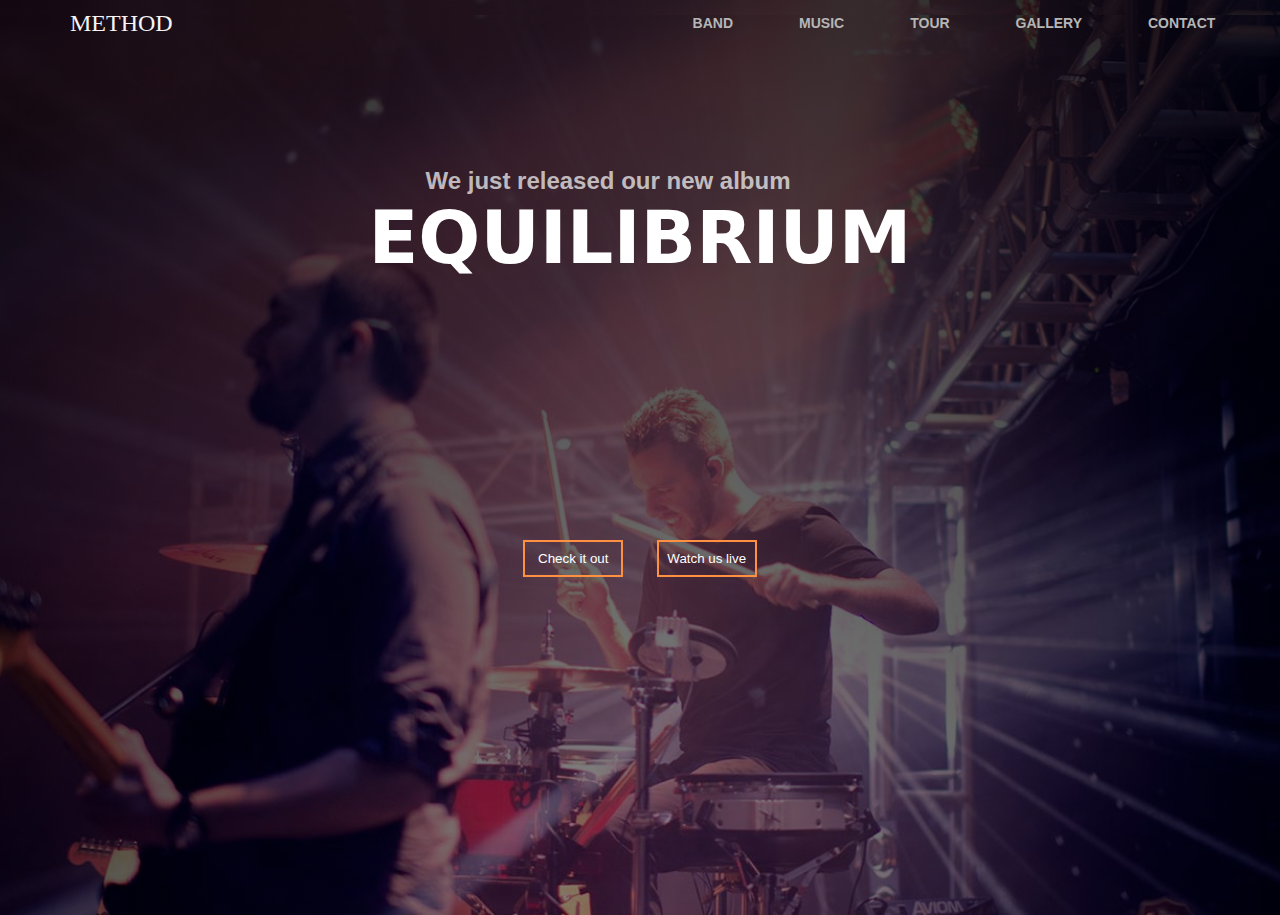
<file: project-3/index.html>
<!DOCTYPE html>
<html lang="en">
<head>
    <meta charset="UTF-8">
    <meta name="viewport" content="width=device-width, initial-scale=1.0">
    <title>Document</title>
    <link rel="stylesheet" href="style.css">
</head>
<body>
    <header>
        <div class="logo"><h2>METHOD</h2></div>
        <div class="nav">
            <li><a href="#">BAND</a></li>
            <li><a href="#">MUSIC</a></li>
            <li><a href="#">TOUR</a></li>
            <li><a href="#">GALLERY</a></li>
            <li><a href="#">CONTACT</a></li>
        </div>
    </header>
    <main>
        <div class="txt">
            <h3>We just released our new album</h3>
            <h1>EQUILIBRIUM</h1>
        </div>
        <div class="btn" style="position: absolute; top:60%">
            <button style="margin-right: 29px;">Check it out</button>
            <button>Watch us live</button>
        </div>
    </main>
</body>
</html>
</file>
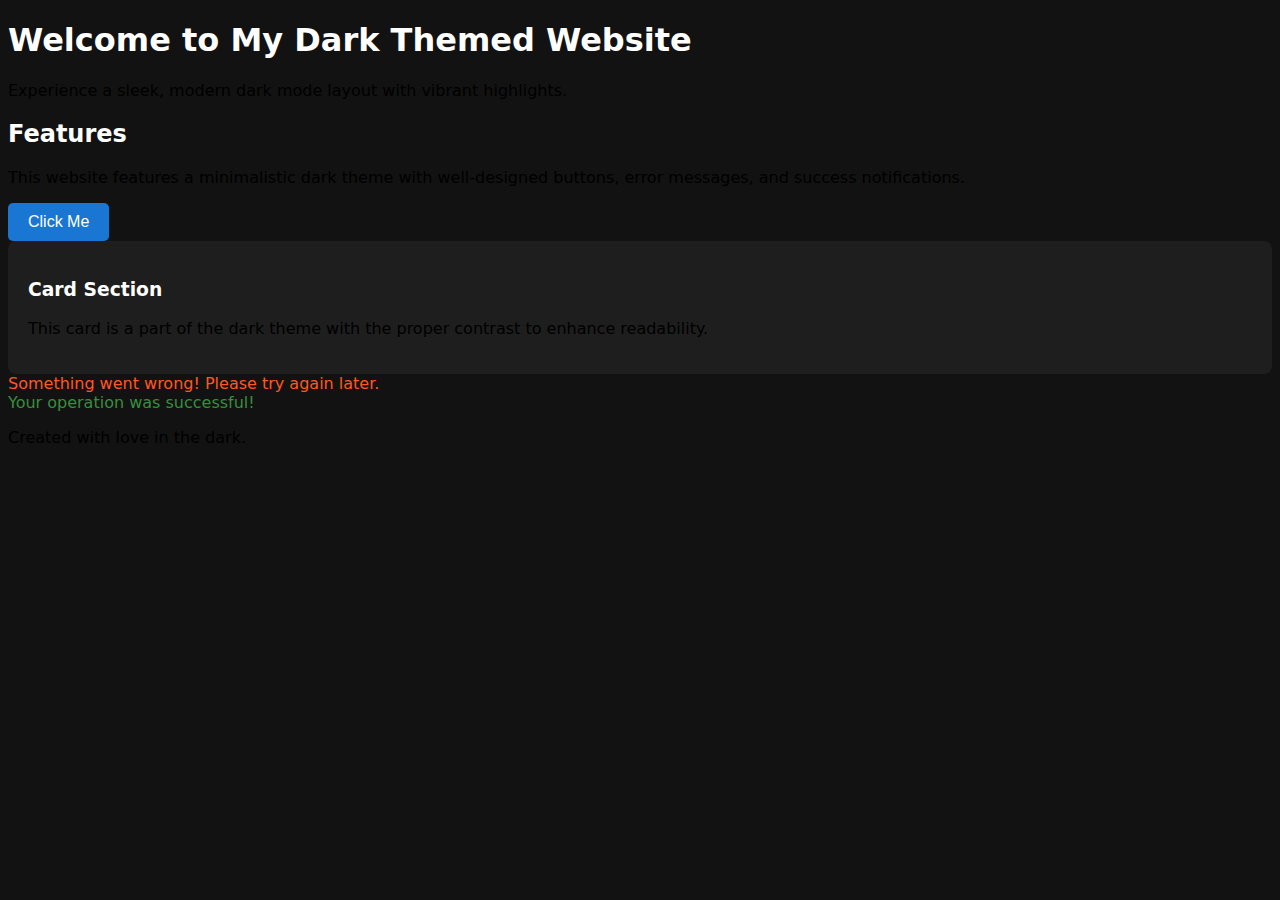
<file: project-3/darkthemeDemo/darkthemedemo.html>
<!DOCTYPE html>
<html lang="en">
<head>
    <meta charset="UTF-8">
    <meta name="viewport" content="width=device-width, initial-scale=1.0">
    <meta http-equiv="X-UA-Compatible" content="ie=edge">
    <title>Dark Theme Website</title>
    <link rel="stylesheet" href="colorroot.css"> <!-- Link to your CSS file -->
</head>
<body>
    <header>
        <h1>Welcome to My Dark Themed Website</h1>
        <p>Experience a sleek, modern dark mode layout with vibrant highlights.</p>
    </header>
    
    <section class="content">
        <h2>Features</h2>
        <p>This website features a minimalistic dark theme with well-designed buttons, error messages, and success notifications.</p>
        
        <!-- Button Example -->
        <button>Click Me</button>
    </section>
    
    <section class="card">
        <h3>Card Section</h3>
        <p>This card is a part of the dark theme with the proper contrast to enhance readability.</p>
    </section>
    
    <!-- Error Message Example -->
    <div class="error-message">
        Something went wrong! Please try again later.
    </div>
    
    <!-- Success Message Example -->
    <div class="success-message">
        Your operation was successful!
    </div>
    
    <footer>
        <p>Created with love in the dark.</p>
    </footer>
</body>
</html>
</file>
<file: project-3/style.css>
* {
  margin: 0;
  padding: 0;
  box-sizing: border-box;
}

html,
body {
  width: 100%;
  height: 100%;
  background-image: radial-gradient(
      circle farthest-corner at 50% 100%,
      rgba(0, 0, 0, 0.46) 1%,
      rgba(0, 0, 0, 0.82) 91%
    ),
    url(./bg.jpg);
  background-position: center;
  background-repeat: no-repeat;
  background-size: cover;
  font-family: sans-serif;
}

header {
  -border: 1px solid #000;
  display: flex;
  align-items: center;
  justify-content: space-around;
  margin-top: 15px;
}

.logo {
  position: absolute;
  left: 70px;
  color: rgb(245, 245, 245);
}
.logo h2 {
  font-family: ui-monospace;
  font-weight: 100;
}

.nav {
  position: relative;
  display: flex;
  left: 281px;
}
.nav li,
a {
  list-style: none;
  text-decoration: none;
  color: #b6b6b6;
  margin-left: 33px;
  font-weight: 600;
  font-size: 14px;

  &:hover {
    color: white;
  }
}

main {
  margin-top: 15px;
  height: 592px;
  -border: 1px solid #ffffff;
  display: flex;
  justify-content: center;
  align-items: center;
}

.txt {
  position: relative;
  color: white;
  bottom: 20%;
}
.txt h3 {
  position: relative;
  color: hsla(0, 0%, 100%, 0.7);
  font-size: 24px;
  left: 57px;
}
.txt h1 {
  font-size: 73px;
  font-family: system-ui;
}

.btn button {
  height: 37px;
  width: 100px;
  border: 2px solid #ff9041;
  background: transparent;
  color: white;

  &:hover{
    border: 2px dashed white;
    color: #ff9041;
  }
}
</file>
<file: project-3/darkthemeDemo/colorroot.css>
/* Dark Theme Styles for the Website */
:root {
    --bs-primary: #1976D2;         /* Blue for buttons and primary actions */
    --bs-secondary: #6c757d;       /* Gray for secondary elements */
    --bs-success: #388E3C;         /* Green for success messages */
    --bs-info: #0dcaf0;            /* Cyan for informational text */
    --bs-warning: #FF5722;         /* Red-orange for warnings */
    --bs-danger: #FF5722;          /* Error color */
    --bs-light: #f8f9fa;           /* Light gray for general background */
    --bs-dark: #121212;            /* Dark gray for primary background */
    --bs-body-bg-rgb: 18, 18, 18;  /* RGB for dark background */
    --bs-body-color-rgb: 224, 224, 224; /* Light gray text */
    
    --bs-gray-100: #1e1e1e;        /* Dark gray for secondary backgrounds */
    --bs-gray-200: #343a40;        /* Darker gray for borders or subtle details */
    --bs-gray-300: #495057;        /* Even darker gray */
    --bs-gray-500: #adb5bd;        /* Light gray for accents */
    --bs-gray-800: #212529;        /* Very dark gray for shadows or deep background */
    --bs-white: #fff;              /* White text or background */
    --bs-black: #000;              /* Black for very dark backgrounds */
}

/* General Body Styles for Dark Theme */
body {
    background-color: var(--bs-dark); /* Dark background */
    color: var(--bs-body-color-rgb);  /* Light text for readability */
    font-family: system-ui, -apple-system, "Segoe UI", Roboto, "Helvetica Neue", Arial;
}

/* Headings */
h1, h2, h3, h4, h5, h6 {
    color: var(--bs-white); /* White for headings */
}

/* Links and Text Highlights */
a {
    color: var(--bs-info);  /* Cyan links for better contrast */
}

/* Buttons */
button {
    background-color: var(--bs-primary); /* Blue button background */
    color: var(--bs-white);              /* White text on buttons */
    border: none;
    padding: 10px 20px;
    cursor: pointer;
    font-size: 16px;
    border-radius: 5px;
}

button:hover {
    background-color: var(--bs-secondary); /* Lighten button on hover */
}

/* Card Backgrounds */
.card {
    background-color: var(--bs-gray-100); /* Dark card backgrounds */
    color: var(--bs-body-color-rgb);      /* Light text on cards */
    padding: 20px;
    border-radius: 8px;
}

/* Error and Success Messages */
.error-message {
    color: var(--bs-danger); /* Red for error messages */
}

.success-message {
    color: var(--bs-success); /* Green for success messages */
}

/* Borders and Shadows */
.border-dark {
    border: 1px solid var(--bs-gray-200); /* Light gray border */
}

.shadow-dark {
    box-shadow: 0 0 10px var(--bs-gray-200); /* Light shadow effect */
}
</file>
